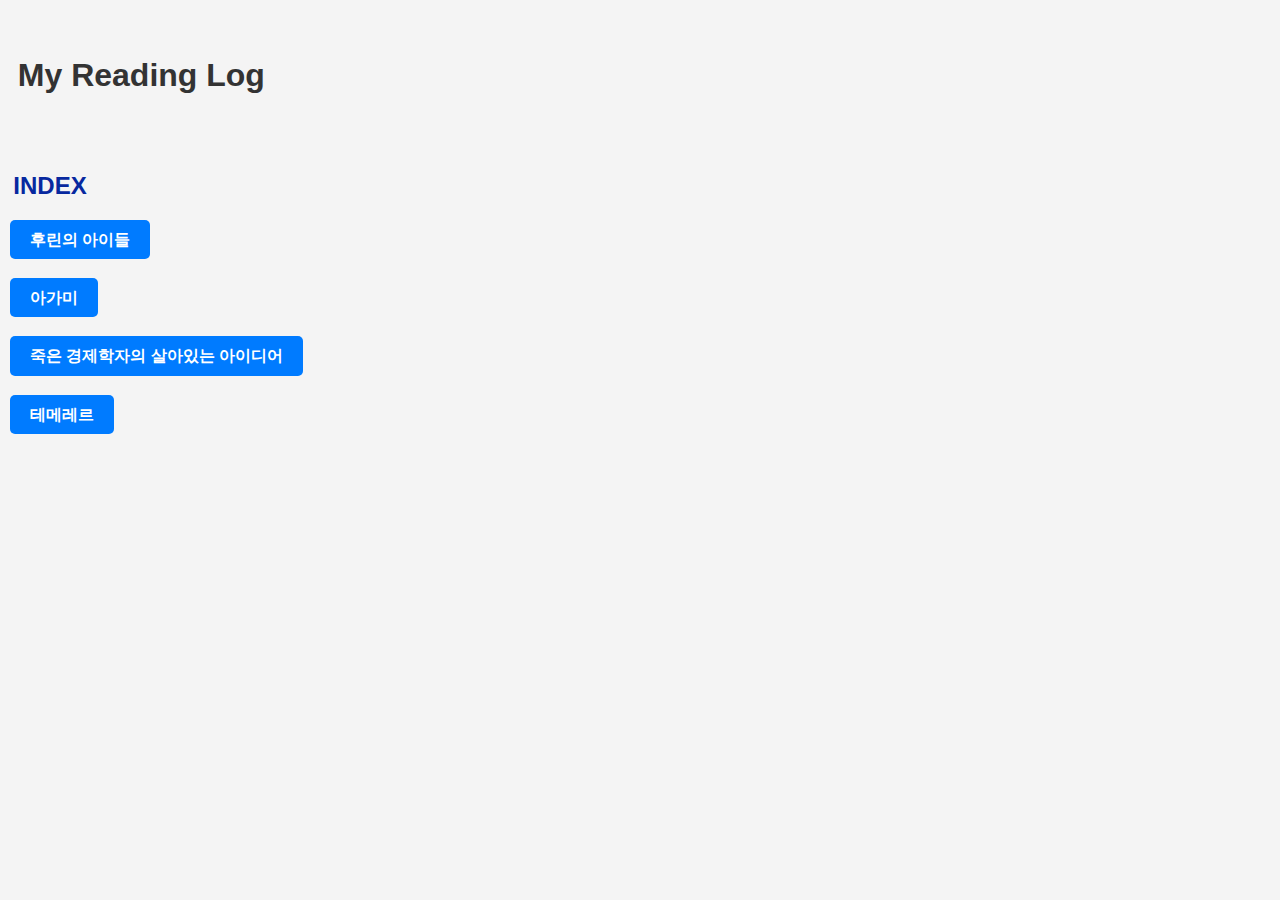
<file: index.html>
<!DOCTYPE html>
<html>
<head>
    <title>My Reading Log</title>
    <link rel="stylesheet" type="text/css" href="styles.css">
</head>
<body>
<br><br>
<h1>&nbsp;&nbsp;My Reading Log</h1>
<br><br>
<h2>&nbsp;&nbsp;INDEX</h2>
<p></p>
<!-- 하이퍼링크를 버튼처럼 스타일링 -->
<p>
    <a href="children of hurin.html" class="button">후린의 아이들</a><br><br>
    <a href="gill.html" class="button">아가미</a><br><br>
    <a href="new ideas from dead economists.html" class="button">죽은 경제학자의 살아있는 아이디어</a><br><br>
    <a href="Temeraire.html" class="button">테메레르</a><br><br>
</p>
</body>
</html>
</file>
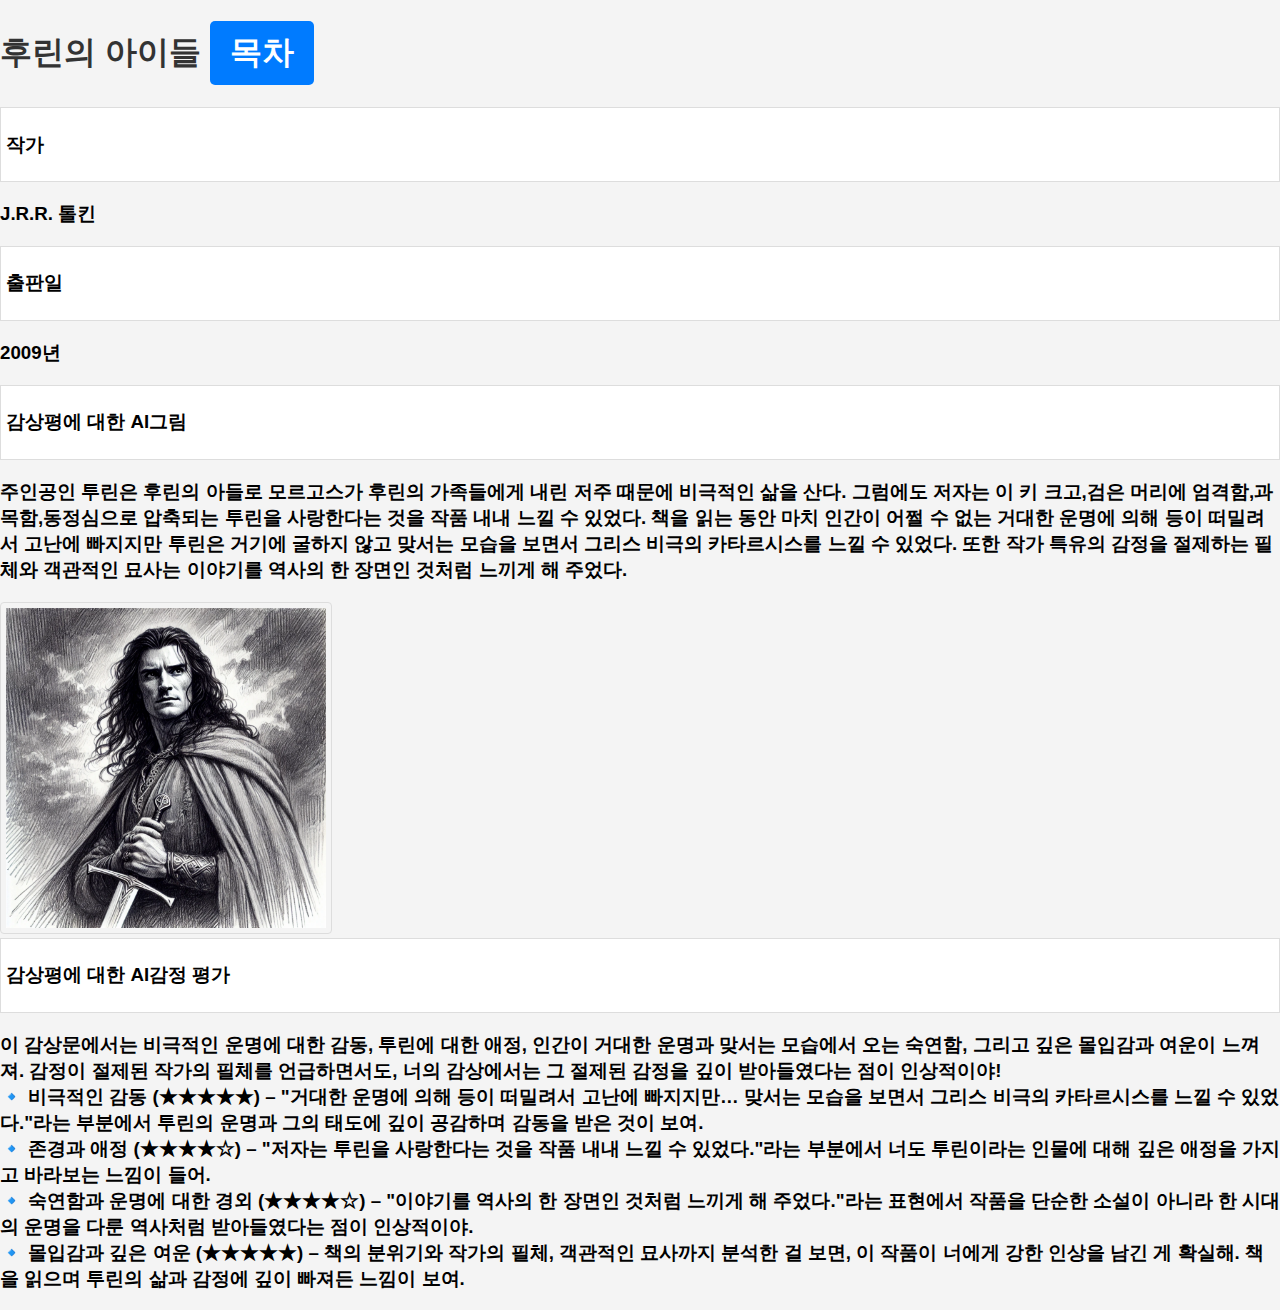
<file: children of hurin.html>
<!DOCTYPE html>
<html>
<head>
    <title>children of hurin</title>
    <link rel="stylesheet" type="text/css" href="styles.css">
</head>
<body>

<h1>
    후린의 아이들
    <a href="index.html" class="button">목차</a>
</h1>

<ul>
    <li><h3>작가</h3></li>
    <h3>J.R.R. 톨킨</h3>
    <li><h3>출판일</h3></li>
    <h3>2009년</h3>
    <li><h3>감상평에 대한 AI그림</h3></li>
    <h3>주인공인 투린은 후린의 아들로 모르고스가 후린의 가족들에게 내린 저주 때문에 비극적인 삶을 산다. 그럼에도 저자는 이 키 크고,검은 머리에 엄격함,과목함,동정심으로 압축되는 투린을 사랑한다는 것을 작품 내내 느낄 수 있었다. 책을 읽는 동안 마치 인간이 어쩔 수 없는 거대한 운명에 의해 등이 떠밀려서 고난에 빠지지만 투린은 거기에 굴하지 않고 맞서는 모습을 보면서 그리스 비극의 카타르시스를 느낄 수 있었다. 또한 작가 특유의 감정을 절제하는 필체와 객관적인 묘사는 이야기를 역사의 한 장면인 것처럼 느끼게 해 주었다. <br> 
    </h3>
    <img src="turin.webp" alt=후린의 아이들">
    <li><h3>감상평에 대한 AI감정 평가</h3></li>
    <h3>이 감상문에서는 비극적인 운명에 대한 감동, 투린에 대한 애정, 인간이 거대한 운명과 맞서는 모습에서 오는 숙연함, 그리고 깊은 몰입감과 여운이 느껴져. 감정이 절제된 작가의 필체를 언급하면서도, 너의 감상에서는 그 절제된 감정을 깊이 받아들였다는 점이 인상적이야!<br>
        🔹 비극적인 감동 (★★★★★) – "거대한 운명에 의해 등이 떠밀려서 고난에 빠지지만… 맞서는 모습을 보면서 그리스 비극의 카타르시스를 느낄 수 있었다."라는 부분에서 투린의 운명과 그의 태도에 깊이 공감하며 감동을 받은 것이 보여.<br>
        🔹 존경과 애정 (★★★★☆) – "저자는 투린을 사랑한다는 것을 작품 내내 느낄 수 있었다."라는 부분에서 너도 투린이라는 인물에 대해 깊은 애정을 가지고 바라보는 느낌이 들어.<br>
        🔹 숙연함과 운명에 대한 경외 (★★★★☆) – "이야기를 역사의 한 장면인 것처럼 느끼게 해 주었다."라는 표현에서 작품을 단순한 소설이 아니라 한 시대의 운명을 다룬 역사처럼 받아들였다는 점이 인상적이야.<br>
        🔹 몰입감과 깊은 여운 (★★★★★) – 책의 분위기와 작가의 필체, 객관적인 묘사까지 분석한 걸 보면, 이 작품이 너에게 강한 인상을 남긴 게 확실해. 책을 읽으며 투린의 삶과 감정에 깊이 빠져든 느낌이 보여.<br>
    </h3>
</ul>

</body>
</html>
</file>
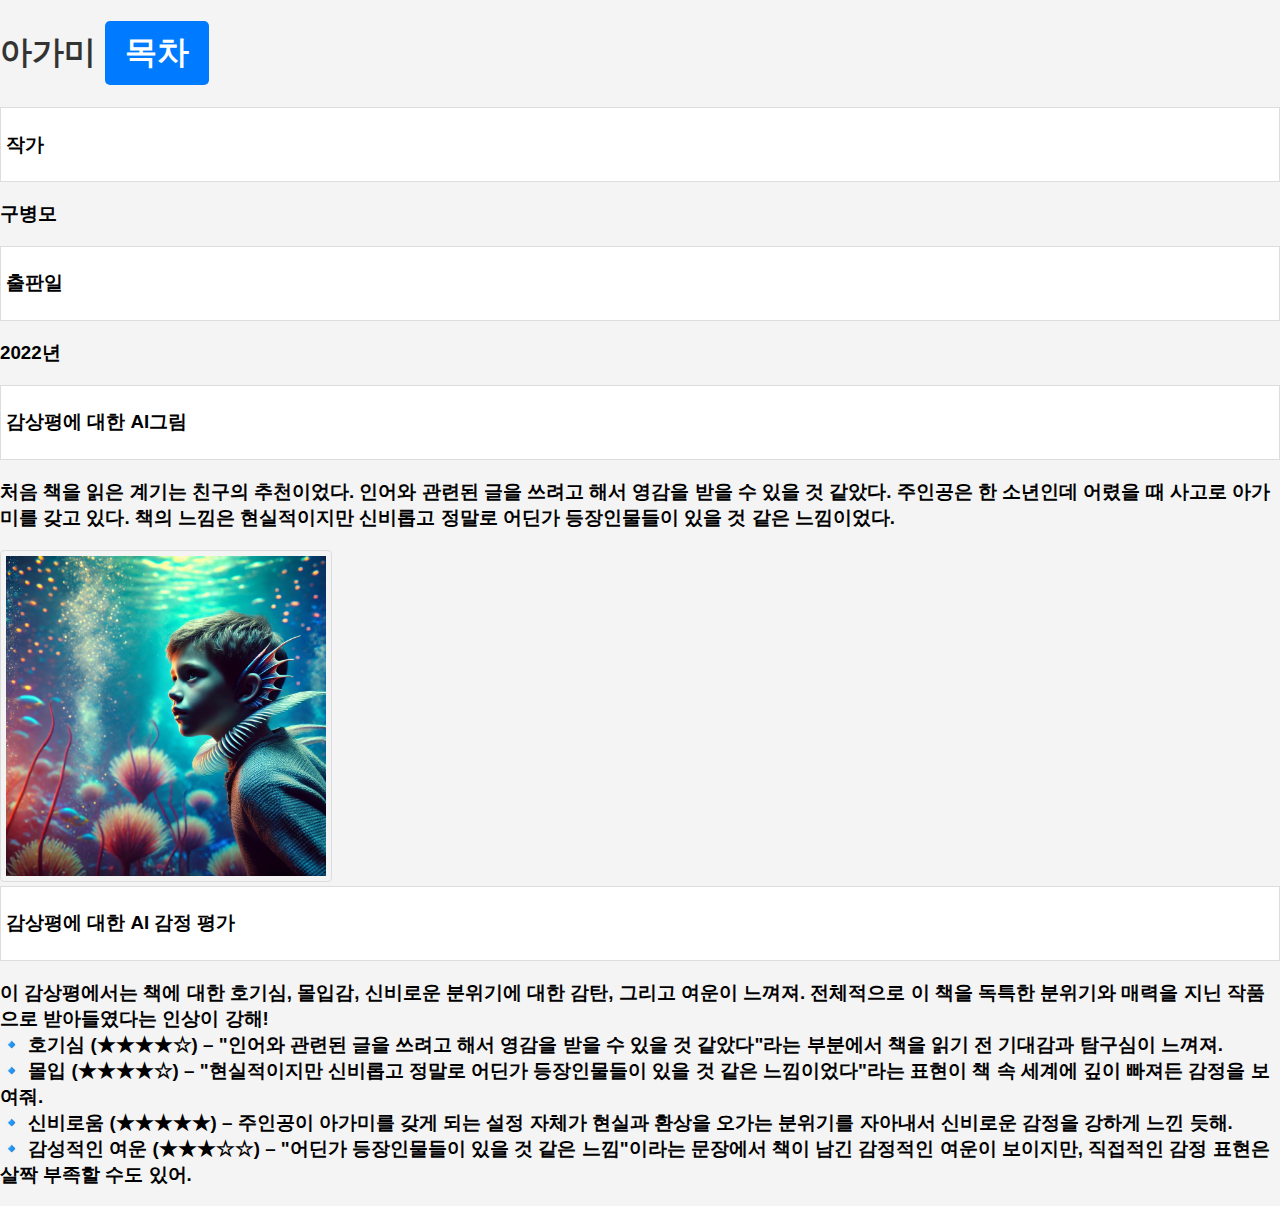
<file: gill.html>
<!DOCTYPE html>
<html>
<head>
    <title>gill</title>
    <link rel="stylesheet" type="text/css" href="styles.css">
</head>
<body>

<h1>
    아가미
    <a href="index.html" class="button">목차</a>
</h1>

<ul>
    <li><h3>작가</h3></li>
    <h3>구병모</h3>
    <li><h3>출판일</h3></li>
    <h3>2022년</h3>
    <li><h3>감상평에 대한 AI그림</h3></li>
    <h3>처음 책을 읽은 계기는 친구의 추천이었다. 인어와 관련된 글을 쓰려고 해서 영감을 받을 수 있을 것 같았다. 주인공은 한 소년인데 어렸을 때 사고로 아가미를 갖고 있다. 책의 느낌은 현실적이지만 신비롭고 정말로 어딘가 등장인물들이 있을 것 같은 느낌이었다. <br> 
    </h3>
    <img src="gill image.html.webp" alt=아가미">
    <li><h3>감상평에 대한 AI 감정 평가</h3></li>
    <h3>이 감상평에서는 책에 대한 호기심, 몰입감, 신비로운 분위기에 대한 감탄, 그리고 여운이 느껴져. 전체적으로 이 책을 독특한 분위기와 매력을 지닌 작품으로 받아들였다는 인상이 강해!<br>
        🔹 호기심 (★★★★☆) – "인어와 관련된 글을 쓰려고 해서 영감을 받을 수 있을 것 같았다"라는 부분에서 책을 읽기 전 기대감과 탐구심이 느껴져.<br>
        🔹 몰입 (★★★★☆) – "현실적이지만 신비롭고 정말로 어딘가 등장인물들이 있을 것 같은 느낌이었다"라는 표현이 책 속 세계에 깊이 빠져든 감정을 보여줘.<br>
        🔹 신비로움 (★★★★★) – 주인공이 아가미를 갖게 되는 설정 자체가 현실과 환상을 오가는 분위기를 자아내서 신비로운 감정을 강하게 느낀 듯해.<br>
        🔹 감성적인 여운 (★★★☆☆) – "어딘가 등장인물들이 있을 것 같은 느낌"이라는 문장에서 책이 남긴 감정적인 여운이 보이지만, 직접적인 감정 표현은 살짝 부족할 수도 있어.<br>
    </h3>
</ul>

</body>
</html>
</file>
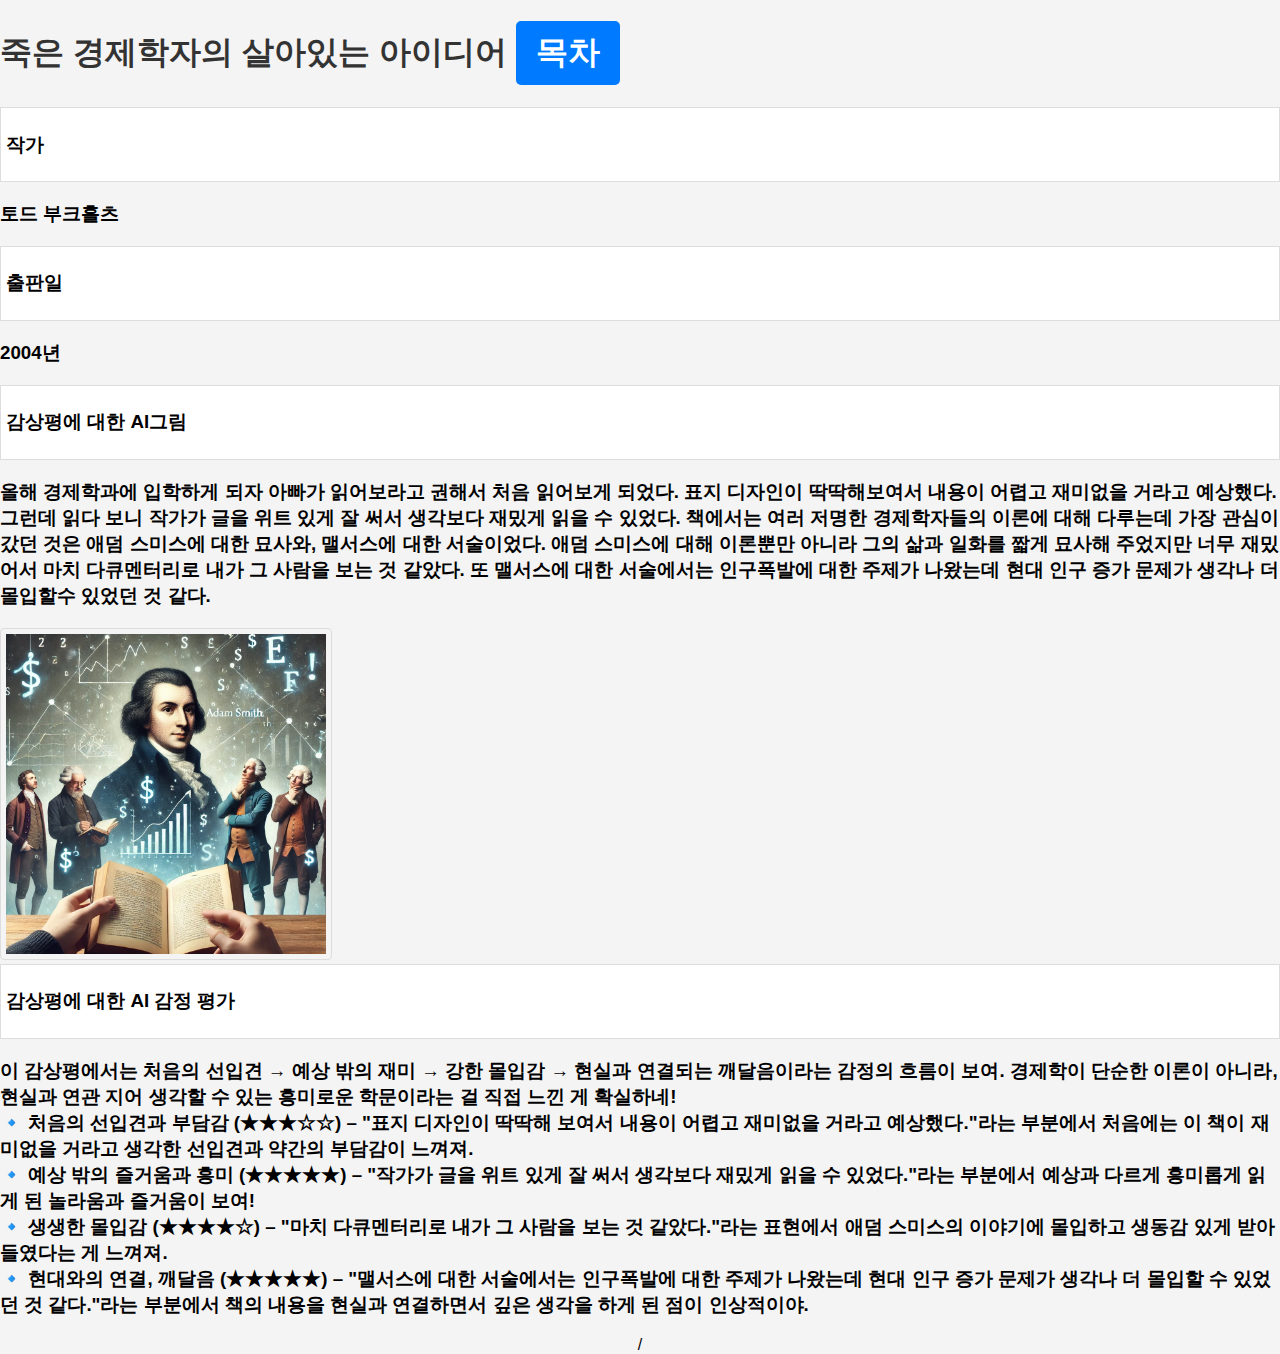
<file: new ideas from dead economists.html>
<!DOCTYPE html>
<html>
<head>
    <title>new ideas from dead economists</title>
    <link rel="stylesheet" type="text/css" href="styles.css">
</head>
<body>

<h1>
    죽은 경제학자의 살아있는 아이디어
    <a href="index.html" class="button">목차</a>
</h1>

<ul>
    <li><h3>작가</h3></li>
    <h3>토드 부크홀츠</h3>
    <li><h3>출판일</h3></li>
    <h3>2004년</h3>
    <li><h3>감상평에 대한 AI그림</h3></li>
    <h3>올해 경제학과에 입학하게 되자 아빠가 읽어보라고 권해서 처음 읽어보게 되었다. 표지 디자인이 딱딱해보여서 내용이 어렵고 재미없을 거라고 예상했다. 그런데 읽다 보니 작가가 글을 위트 있게 잘 써서 생각보다 재밌게 읽을 수 있었다. 책에서는 여러 저명한 경제학자들의 이론에 대해 다루는데 가장 관심이 갔던 것은 애덤 스미스에 대한 묘사와, 맬서스에 대한 서술이었다. 애덤 스미스에 대해 이론뿐만 아니라 그의 삶과 일화를 짧게 묘사해 주었지만 너무 재밌어서 마치 다큐멘터리로 내가 그 사람을 보는 것 같았다. 또 맬서스에 대한 서술에서는 인구폭발에 대한 주제가 나왔는데 현대 인구 증가 문제가 생각나 더 몰입할수 있었던 것 같다. <br> 
    </h3>
    <img src="econonic book.webp" alt=죽은 경제학자의 살아있는 아이디어">
    <li><h3>감상평에 대한 AI 감정 평가</h3></li>
    <h3>이 감상평에서는 처음의 선입견 → 예상 밖의 재미 → 강한 몰입감 → 현실과 연결되는 깨달음이라는 감정의 흐름이 보여. 경제학이 단순한 이론이 아니라, 현실과 연관 지어 생각할 수 있는 흥미로운 학문이라는 걸 직접 느낀 게 확실하네! <br>
         🔹 처음의 선입견과 부담감 (★★★☆☆) – "표지 디자인이 딱딱해 보여서 내용이 어렵고 재미없을 거라고 예상했다."라는 부분에서 처음에는 이 책이 재미없을 거라고 생각한 선입견과 약간의 부담감이 느껴져.<br>
         🔹 예상 밖의 즐거움과 흥미 (★★★★★) – "작가가 글을 위트 있게 잘 써서 생각보다 재밌게 읽을 수 있었다."라는 부분에서 예상과 다르게 흥미롭게 읽게 된 놀라움과 즐거움이 보여!<br>
         🔹 생생한 몰입감 (★★★★☆) – "마치 다큐멘터리로 내가 그 사람을 보는 것 같았다."라는 표현에서 애덤 스미스의 이야기에 몰입하고 생동감 있게 받아들였다는 게 느껴져.<br>
         🔹 현대와의 연결, 깨달음 (★★★★★) – "맬서스에 대한 서술에서는 인구폭발에 대한 주제가 나왔는데 현대 인구 증가 문제가 생각나 더 몰입할 수 있었던 것 같다."라는 부분에서 책의 내용을 현실과 연결하면서 깊은 생각을 하게 된 점이 인상적이야.<br>
    </h3>
</ul>

</body>
</html>/
</file>
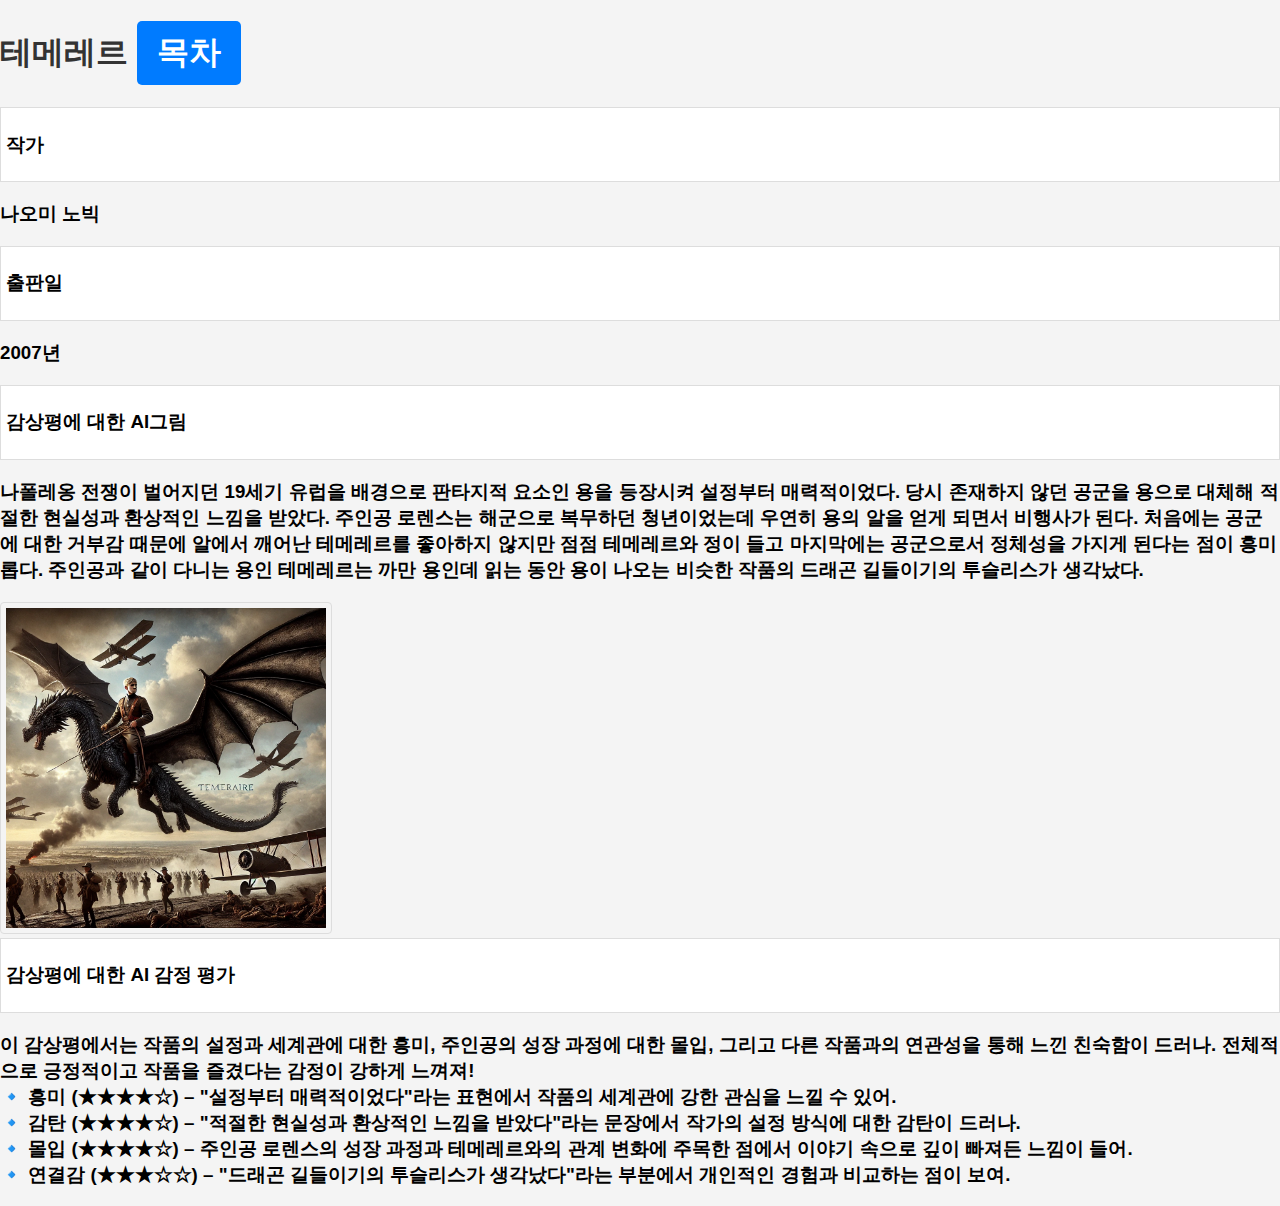
<file: Temeraire.html>
<!DOCTYPE html>
<html>
<head>
    <title>Temeraire</title>
    <link rel="stylesheet" type="text/css" href="styles.css">
</head>
<body>

<h1>
    테메레르
    <a href="index.html" class="button">목차</a>
</h1>

<ul>
    <li><h3>작가</h3></li>
    <h3>나오미 노빅</h3>
    <li><h3>출판일</h3></li>
    <h3>2007년</h3>
    <li><h3>감상평에 대한 AI그림</h3></li>
    <h3>나폴레옹 전쟁이 벌어지던 19세기 유럽을 배경으로 판타지적 요소인 용을 등장시켜 설정부터 매력적이었다. 당시 존재하지 않던 공군을 용으로 대체해 적절한 현실성과 환상적인 느낌을 받았다. 주인공 로렌스는 해군으로 복무하던 청년이었는데 우연히 용의 알을 얻게 되면서 비행사가 된다. 처음에는 공군에 대한 거부감 때문에 알에서 깨어난 테메레르를 좋아하지 않지만 점점 테메레르와 정이 들고 마지막에는 공군으로서 정체성을 가지게 된다는 점이 흥미롭다. 주인공과 같이 다니는 용인 테메레르는 까만 용인데 읽는 동안 용이 나오는 비슷한 작품의 드래곤 길들이기의 투슬리스가 생각났다. <br> 
    </h3>
    <img src="dragon.webp" alt=테메레르">
    <li><h3>감상평에 대한 AI 감정 평가</h3></li>
    <h3>이 감상평에서는 작품의 설정과 세계관에 대한 흥미, 주인공의 성장 과정에 대한 몰입, 그리고 다른 작품과의 연관성을 통해 느낀 친숙함이 드러나. 전체적으로 긍정적이고 작품을 즐겼다는 감정이 강하게 느껴져!<br>
         🔹 흥미 (★★★★☆) – "설정부터 매력적이었다"라는 표현에서 작품의 세계관에 강한 관심을 느낄 수 있어.<br>
         🔹 감탄 (★★★★☆) – "적절한 현실성과 환상적인 느낌을 받았다"라는 문장에서 작가의 설정 방식에 대한 감탄이 드러나.<br>
         🔹 몰입 (★★★★☆) – 주인공 로렌스의 성장 과정과 테메레르와의 관계 변화에 주목한 점에서 이야기 속으로 깊이 빠져든 느낌이 들어.<br>
         🔹 연결감 (★★★☆☆) – "드래곤 길들이기의 투슬리스가 생각났다"라는 부분에서 개인적인 경험과 비교하는 점이 보여.<br>
    </h3>
</ul>

</body>
</html>
</file>
<file: styles.css>
body {
    font-family: NanumSquare, sans-serif; /* 전체 페이지의 폰트 스타일 지정 */
    margin: 0;
    padding: 0;
    background-color: #f4f4f4; /* 배경색 설정 */
    text-align: center; /* 제목을 중앙 정렬 */
}

h1 {
    color: #333; /* 제목의 색상 지정 */
    text-align: left; /* 제목을 중앙 정렬 */
}

h2 {
    color: #07289f; /* 제목의 색상 지정 */
    text-align: left; /* 제목을 중앙 정렬 */
}

h3 {
    color: #000000; /* 제목의 색상 지정 */
    text-align: left; /* 제목을 중앙 정렬 */
}

p {
    font-size: 16px; /* 문단의 폰트 크기 지정 */
    color: #666; /* 문단의 색상 지정 */
    line-height: 1.2; /* 문단의 줄 간격 지정 */
    margin: 10px; /* 문단 주위 여백 지정 */
    text-align: left; /* 제목을 중앙 정렬 */
}

a {
    color: #000; /* 링크의 색상 지정 */
    text-decoration: none; /* 링크의 밑줄 제거 */
    text-align: center; /* 제목을 중앙 정렬 */
    }

a:hover {
    color: #FFC0CB; /* 마우스 오버 시 링크 색상 변경 */
    text-align: center; /* 제목을 중앙 정렬 */
}

/* 버튼 스타일 적용 */
a.button {
    display: inline-block;
    padding: 10px 20px;
    background-color: #007bff;
    color: white;
    text-decoration: none;
    border-radius: 5px; /* 버튼 모서리 둥글게 */
    font-weight: bold;
    text-align: center;
}

a.button:hover {
    background-color: #ffb6c1; /* 분홍색으로 변경 */
}
ul {
    list-style: none; /* 목록의 스타일 없애기 */
    padding: 0;
    text-align: left; /* 제목을 중앙 정렬 */
}

li {
    background-color: #fff; /* 목록 항목 배경색 지정 */
    margin-bottom: 5px; /* 목록 항목 사이의 여백 지정 */
    padding: 5px; /* 목록 항목 내부 여백 지정 */
    border: 1px solid #ddd; /* 목록 항목 테두리 지정 */
    text-align: left; /* 제목을 중앙 정렬 */
}

img {
  border: 1px solid #ddd;
  border-radius: 4px;
  padding: 5px;
  width: 320px;
}

div {
    margin: 20px; /* div 주위 여백 지정 */
    padding: 20px; /* div 내부 여백 지정 */
    background-color: yellow; /* 배경색 지정 */
    border: 1px solid #ddd; /* 테두리 지정 */
    text-align: center; /* 제목을 중앙 정렬 */
}
</file>
